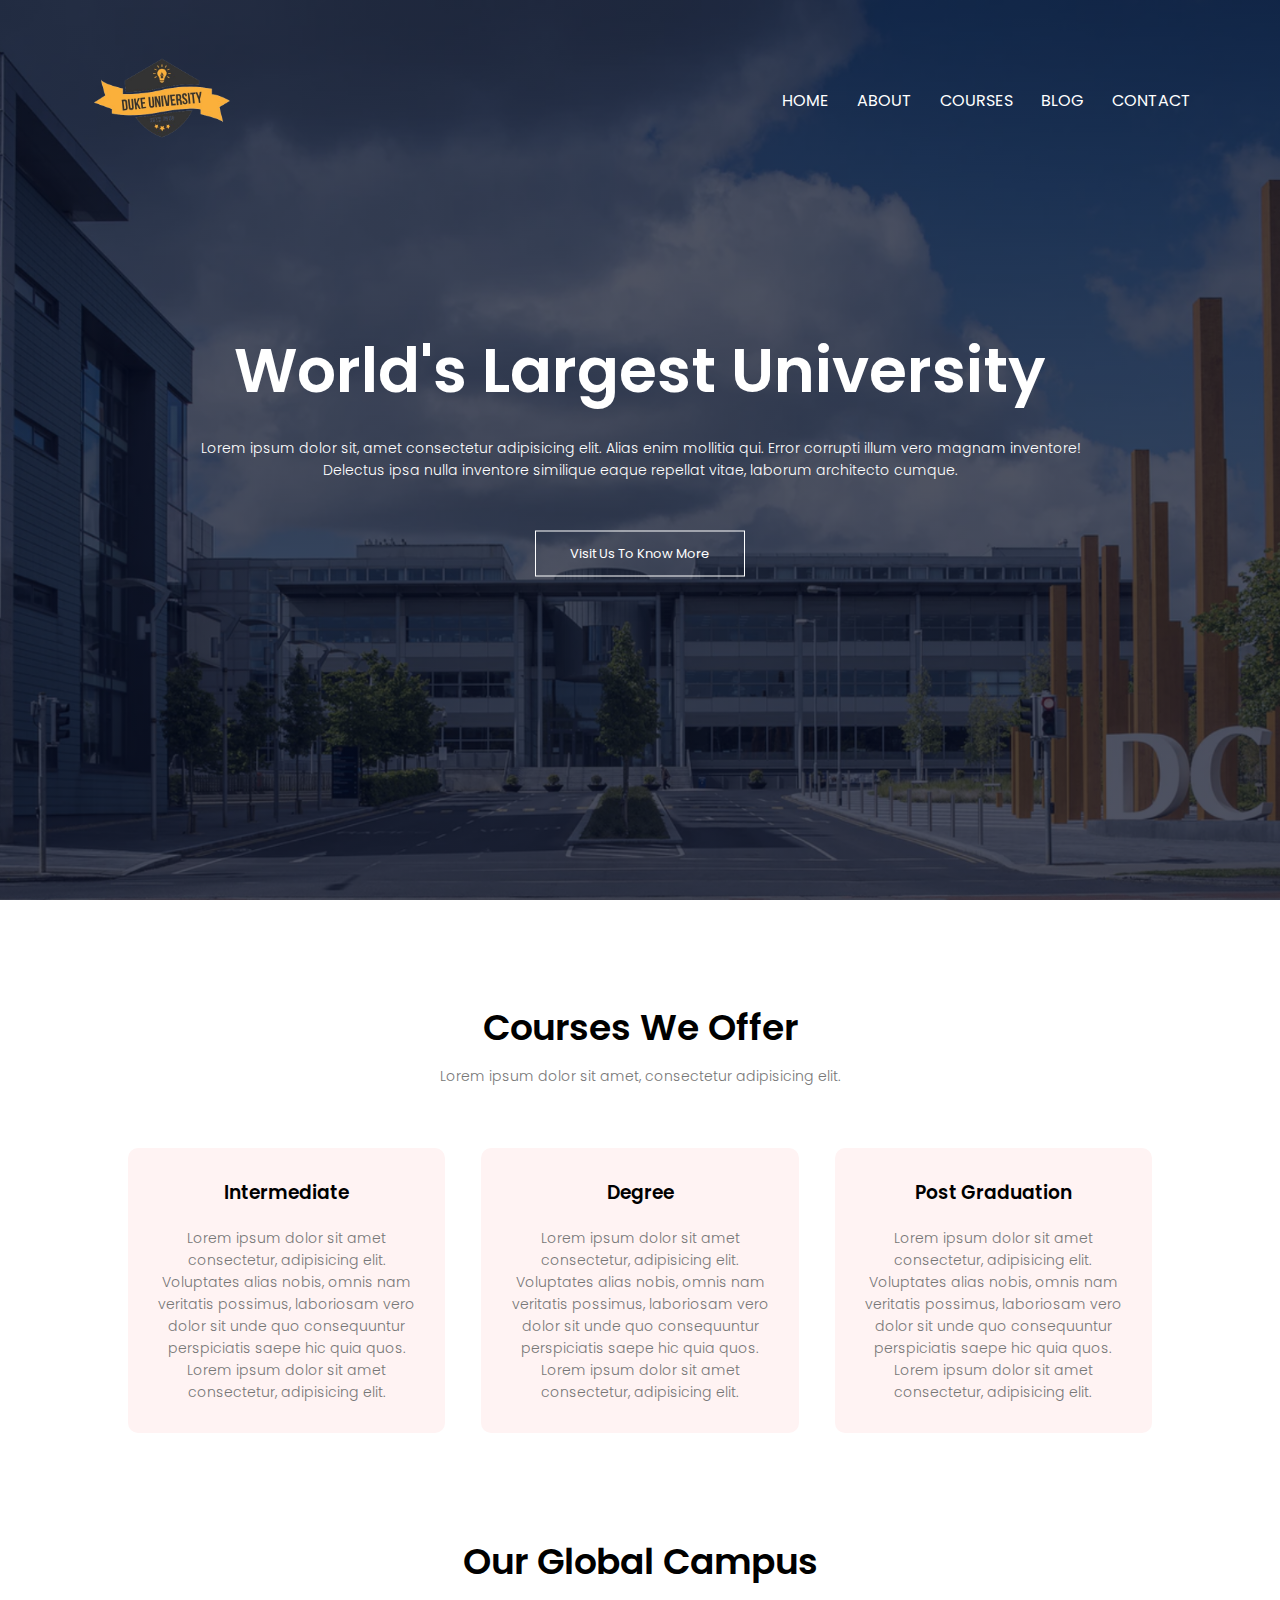
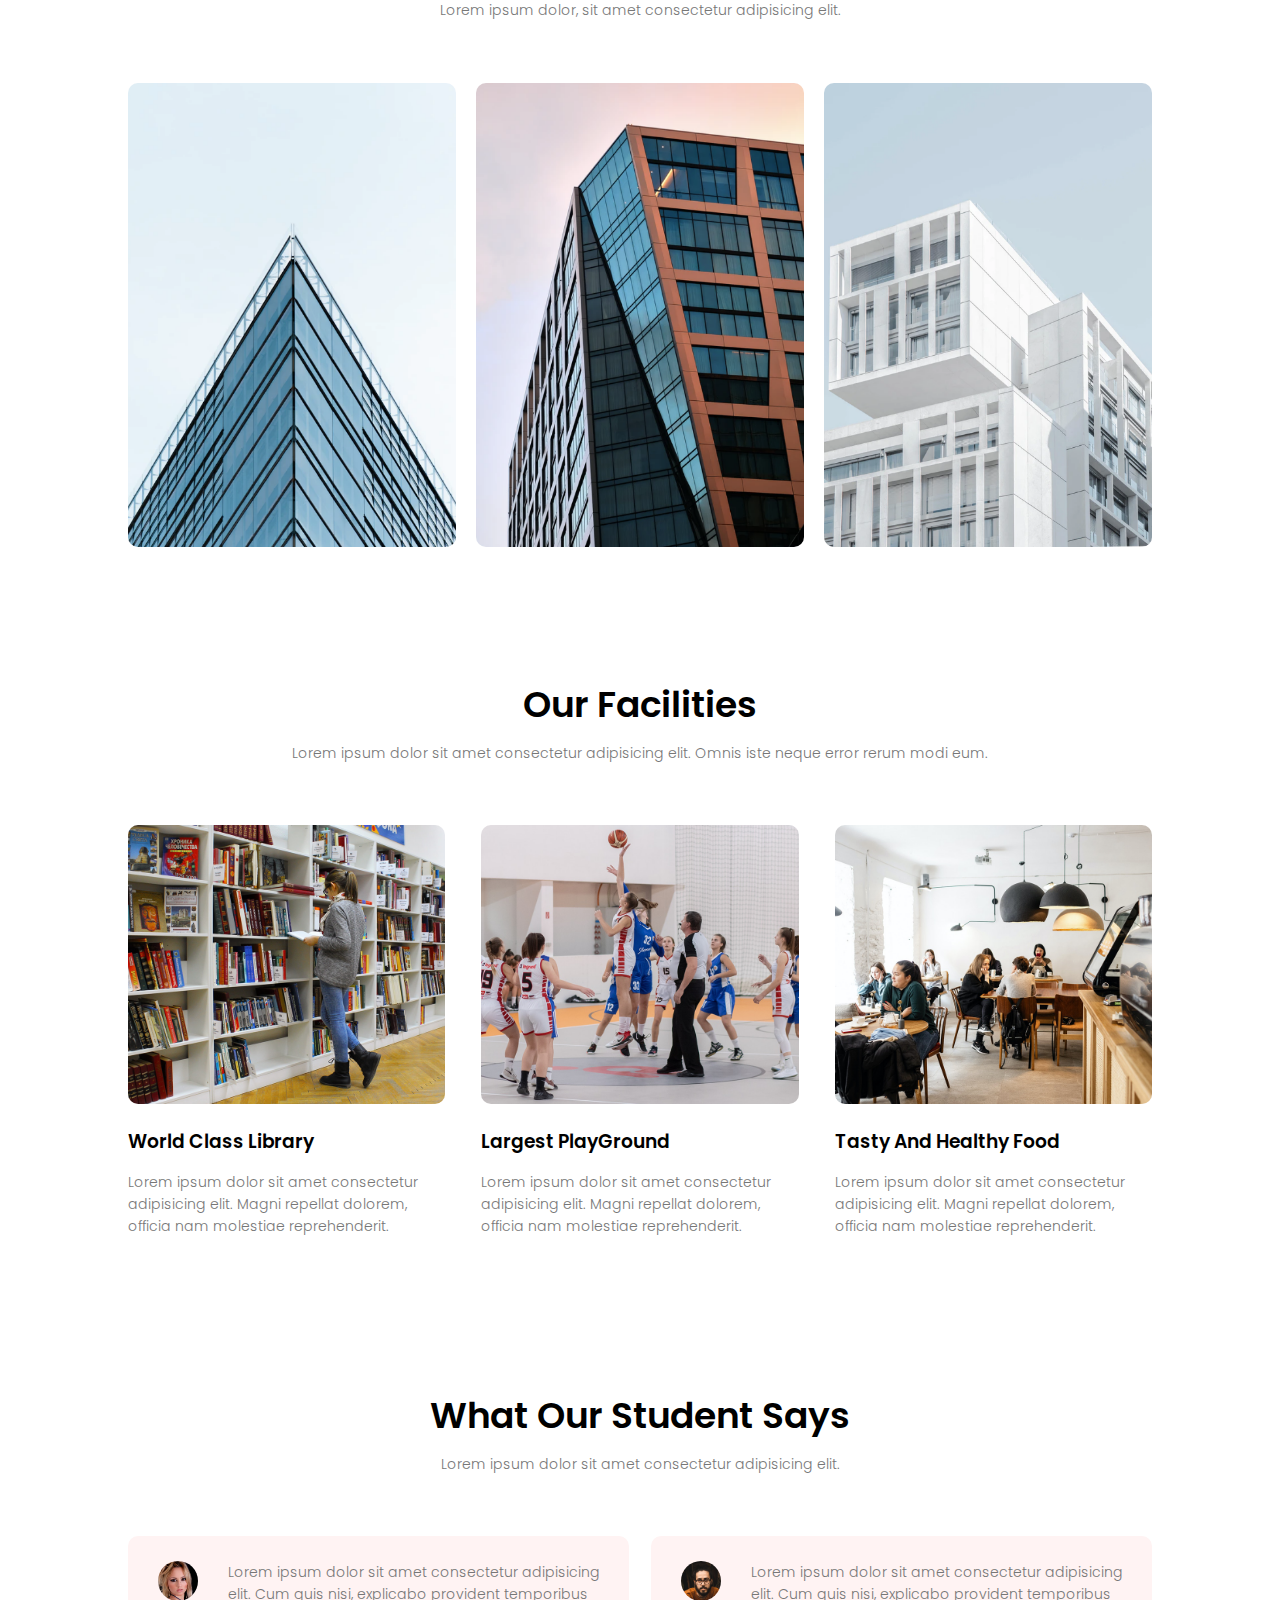
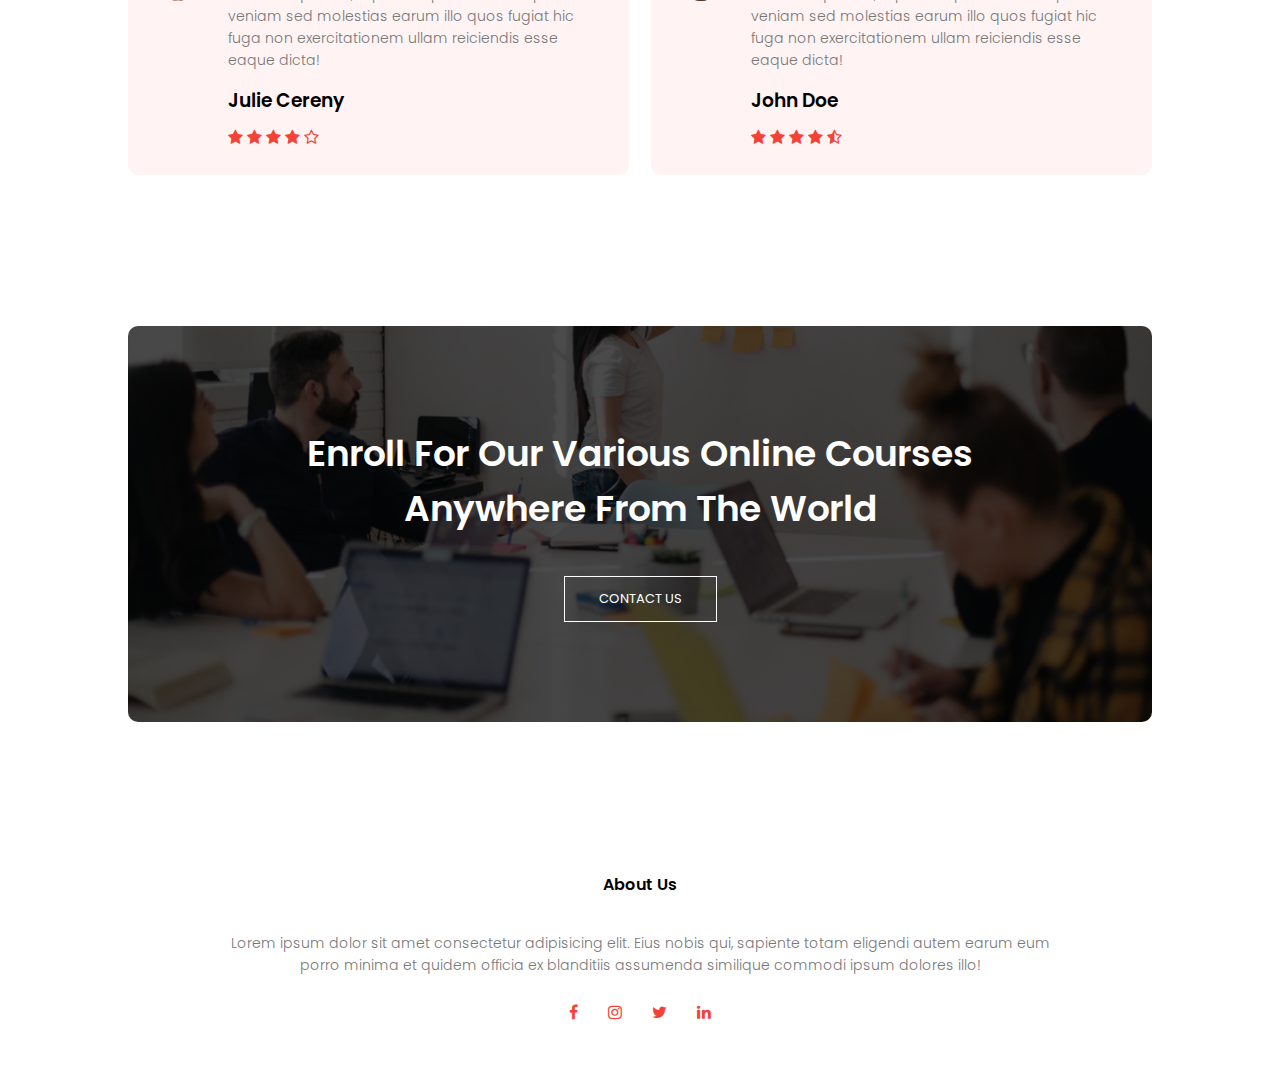
<file: index.html>
<!DOCTYPE html>
<html lang="en">
<head>
    <meta charset="UTF-8">
    <meta name="viewport" content="width=device-width, initial-scale=1.0">
    <link rel="stylesheet" href="style.css">
    <title>Duke University</title>
    <link rel="stylesheet" href="https://stackpath.bootstrapcdn.com/font-awesome/4.7.0/css/font-awesome.min.css">
</head>
<body>
    <section class="header">
    <!-- -----------NAVBAR-------------- -->
        <nav>
            <a href="#"><img src="images/logo.png"></a>
            <div class="nav-links" id="navLinks">
                <i class="fa fa-times" onclick="hideMenu()"></i>
                <ul>
                    <li><a href="#">HOME</a></li>
                    <li><a href="/about.html">ABOUT</a></li>
                    <li><a href="">COURSES</a></li>
                    <li><a href="">BLOG</a></li>
                    <li><a href="">CONTACT</a></li>
                </ul>
            </div>
            <i class="fa fa-bars" onclick="showMenu()"></i>
        </nav>

    <!-- -----------TEXT BOX-------------- -->

        <div class="text-box">
            <h1>World's Largest University</h1>
            <p>Lorem ipsum dolor sit, amet consectetur adipisicing elit. Alias enim mollitia qui. Error corrupti illum vero magnam inventore! <br> Delectus ipsa nulla inventore similique eaque repellat vitae, laborum architecto cumque.</p>
            <a href="" class="hero-btn">Visit Us To Know More</a>
        </div>
    </section>

    <!-- -----------COURSES-------------- -->

    <section class="course">
        <h1>Courses We Offer</h1>
        <p>Lorem ipsum dolor sit amet, consectetur adipisicing elit.</p>

        <div class="row">
            <div class="course-col">
                <h3>Intermediate</h3>
                <p>Lorem ipsum dolor sit amet consectetur, adipisicing elit. Voluptates alias nobis, omnis nam veritatis possimus, laboriosam vero dolor sit unde quo consequuntur perspiciatis saepe hic quia quos. Lorem ipsum dolor sit amet consectetur, adipisicing elit.</p>
            </div>

            <div class="course-col">
                <h3>Degree</h3>
                <p>Lorem ipsum dolor sit amet consectetur, adipisicing elit. Voluptates alias nobis, omnis nam veritatis possimus, laboriosam vero dolor sit unde quo consequuntur perspiciatis saepe hic quia quos. Lorem ipsum dolor sit amet consectetur, adipisicing elit.</p>
            </div>

            <div class="course-col">
                <h3>Post Graduation</h3>
                <p>Lorem ipsum dolor sit amet consectetur, adipisicing elit. Voluptates alias nobis, omnis nam veritatis possimus, laboriosam vero dolor sit unde quo consequuntur perspiciatis saepe hic quia quos. Lorem ipsum dolor sit amet consectetur, adipisicing elit.</p>
            </div>
        </div>
    </section>

    <!-- -----------CAMPUS-------------- -->

    <section class="campus">
        <h1>Our Global Campus</h1>
        <p>Lorem ipsum dolor, sit amet consectetur adipisicing elit.</p>

        <div class="row">
            <div class="campus-col">
                <img src="images/london.png">
                <div class="layer">
                    <h3>LONDON</h3>
                </div>
            </div>

            <div class="campus-col">
                <img src="images/newyork.png">
                <div class="layer">
                    <h3>NEW YORK</h3>
                </div>
            </div>

            <div class="campus-col">
                <img src="images/washington.png">
                <div class="layer">
                    <h3>WASHINGTON</h3>
                </div>
            </div>
        </div>
    </section>


    <!-- -----------FACILITIES-------------- -->

    <section class="facilities">
        <h1>Our Facilities</h1>
        <p>Lorem ipsum dolor sit amet consectetur adipisicing elit. Omnis iste neque error rerum modi eum.</p>

        <div class="row">
            <div class="facilities-col">
                <img src="images/library.png">
                <h3>World Class Library</h3>
                <p>Lorem ipsum dolor sit amet consectetur adipisicing elit. Magni repellat dolorem, officia nam molestiae reprehenderit.</p>
            </div>

            <div class="facilities-col">
                <img src="images/basketball.png">
                <h3>Largest PlayGround</h3>
                <p>Lorem ipsum dolor sit amet consectetur adipisicing elit. Magni repellat dolorem, officia nam molestiae reprehenderit.</p>
            </div>

            <div class="facilities-col">
                <img src="images/cafeteria.png">
                <h3>Tasty And Healthy Food</h3>
                <p>Lorem ipsum dolor sit amet consectetur adipisicing elit. Magni repellat dolorem, officia nam molestiae reprehenderit.</p>
            </div>
        </div>
    </section>

    <!-- -----------TETIMONIALS-------------- -->

    <section class="testimonials">
        <h1>What Our Student Says</h1>
        <p>Lorem ipsum dolor sit amet consectetur adipisicing elit.</p>

        <div class="row">
            <div class="testimonial-col">
                <img src="images/user1.jpg">
                <div>
                    <p>Lorem ipsum dolor sit amet consectetur adipisicing elit. Cum quis nisi, explicabo provident temporibus veniam sed molestias earum illo quos fugiat hic fuga non exercitationem ullam reiciendis esse eaque dicta!</p>
                    <h3>Julie Cereny</h3>
                    <i class="fa fa-star"></i>
                    <i class="fa fa-star"></i>
                    <i class="fa fa-star"></i>
                    <i class="fa fa-star"></i>
                    <i class="fa fa-star-o"></i>
                </div>
            </div>

            <div class="testimonial-col">
                <img src="images/user2.jpg">
                <div>
                    <p>Lorem ipsum dolor sit amet consectetur adipisicing elit. Cum quis nisi, explicabo provident temporibus veniam sed molestias earum illo quos fugiat hic fuga non exercitationem ullam reiciendis esse eaque dicta!</p>
                    <h3>John Doe</h3>
                    <i class="fa fa-star"></i>
                    <i class="fa fa-star"></i>
                    <i class="fa fa-star"></i>
                    <i class="fa fa-star"></i>
                    <i class="fa fa-star-half-o"></i>
                </div>
            </div>
        </div>
    </section>

    <!-- -----------CALL TO ACTION-------------- -->

    <section class="cta">
        <h1>Enroll For Our Various Online Courses<br>Anywhere From The World</h1>
        <a href="" class="hero-btn">CONTACT US</a>
    </section>

    <!-- -----------FOOTER-------------- -->

    <section class="footer">
        <h4>About Us</h4>
        <p>Lorem ipsum dolor sit amet consectetur adipisicing elit. Eius nobis qui, sapiente totam eligendi autem earum eum <br> porro minima et quidem officia ex blanditiis assumenda similique commodi ipsum dolores illo!</p>

        <div class="icons">
            <i class="fa fa-facebook"></i>
            <i class="fa fa-instagram"></i>
            <i class="fa fa-twitter"></i>
            <i class="fa fa-linkedin"></i>
        </div>
    </section>
    
    <!-- -----------JAVASCRIPT FOR TOGGLE MENU-------------- -->

    <script>
        var navLinks = document.getElementById("navLinks");
        function showMenu() {
            navLinks.style.right = "0";
        }

        function hideMenu() {
            navLinks.style.right = "-200px";
        }
    </script>
</body>
</html>
</file>
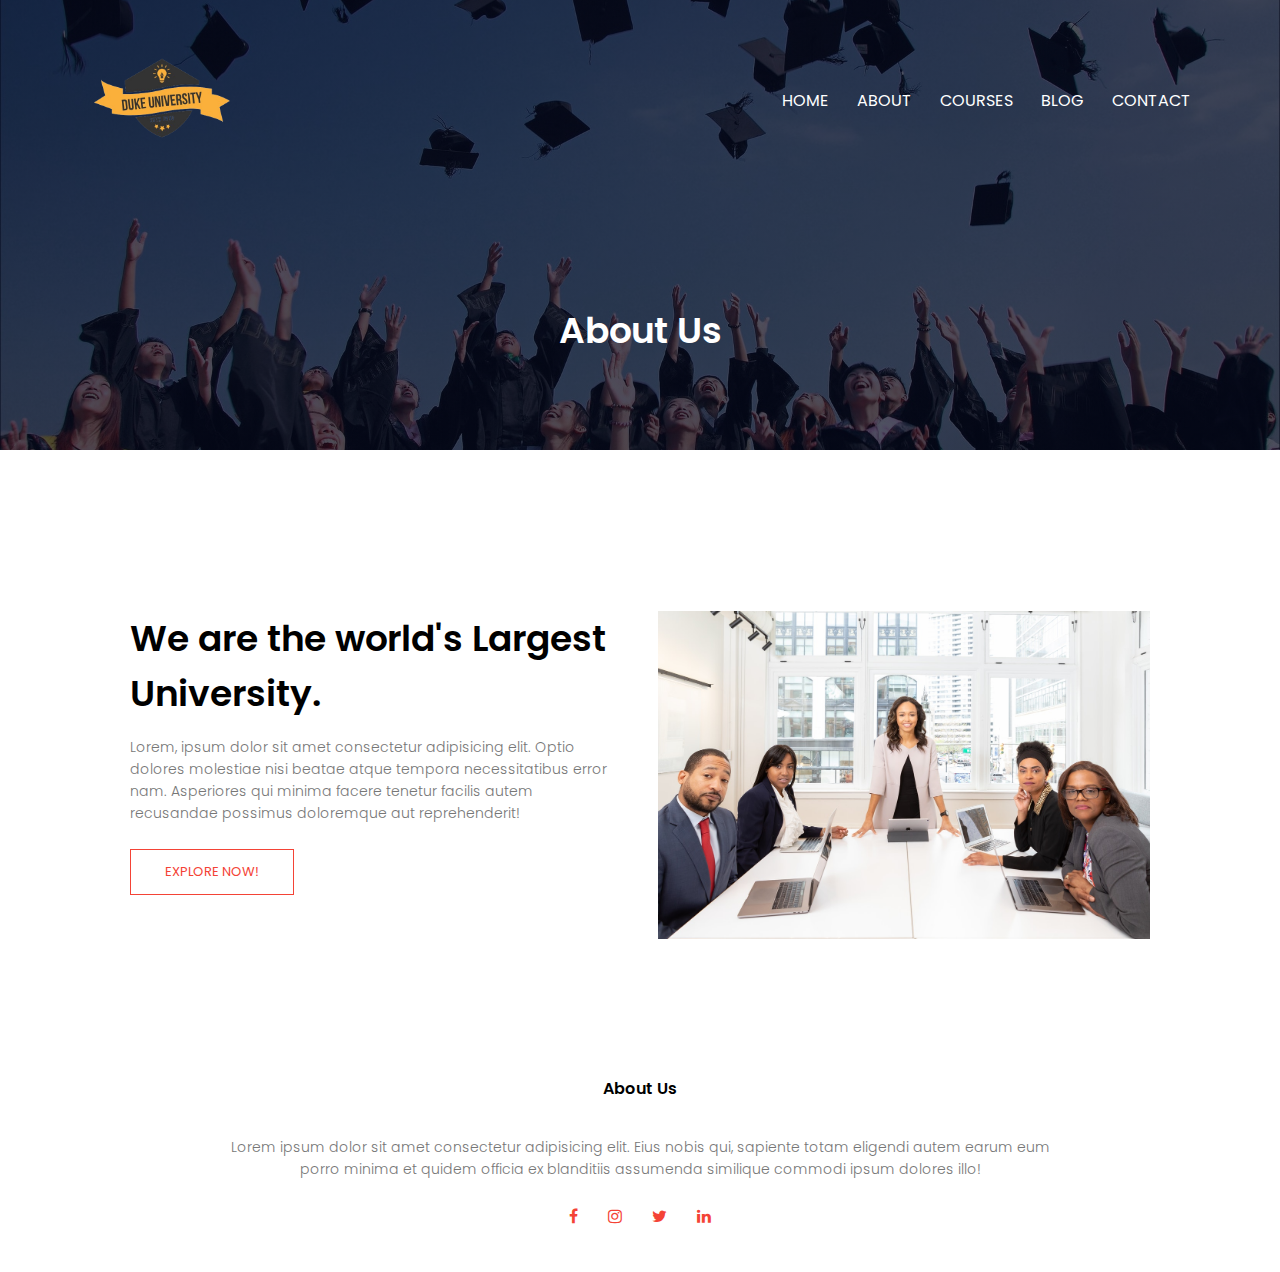
<file: about.html>
<!DOCTYPE html>
<html lang="en">
<head>
    <meta charset="UTF-8">
    <meta name="viewport" content="width=device-width, initial-scale=1.0">
    <link rel="stylesheet" href="style.css">
    <title>Duke University</title>
    <link rel="stylesheet" href="https://stackpath.bootstrapcdn.com/font-awesome/4.7.0/css/font-awesome.min.css">
</head>
<body>
    <section class="sub-header">
    <!-- -----------NAVBAR-------------- -->
        <nav>
            <a href="#"><img src="images/logo.png"></a>
            <div class="nav-links" id="navLinks">
                <i class="fa fa-times" onclick="hideMenu()"></i>
                <ul>
                    <li><a href="/index.html">HOME</a></li>
                    <li><a href="#">ABOUT</a></li>
                    <li><a href="/course.html">COURSES</a></li>
                    <li><a href="/blog.html">BLOG</a></li>
                    <li><a href="/contact.html">CONTACT</a></li>
                </ul>
            </div>
            <i class="fa fa-bars" onclick="showMenu()"></i>
        </nav>
        <h1>About Us</h1>
    </section>

    <!-- -----------ABOUT US CONTENT-------------- -->
    
    <section class="about-us">
        <div class="row">
            <div class="about-col">
                <h1>We are the world's Largest University.</h1>
                <p>Lorem, ipsum dolor sit amet consectetur adipisicing elit. Optio dolores molestiae nisi beatae atque tempora necessitatibus error nam. Asperiores qui minima facere tenetur facilis autem recusandae possimus doloremque aut reprehenderit!</p>
                <a href="" class="hero-btn red-btn">EXPLORE NOW!</a>
            </div>
            <div class="about-col">
                <img src="images/about.jpg">
            </div>
        </div>
    </section>

    <!-- -----------FOOTER-------------- -->

    <section class="footer">
        <h4>About Us</h4>
        <p>Lorem ipsum dolor sit amet consectetur adipisicing elit. Eius nobis qui, sapiente totam eligendi autem earum eum <br> porro minima et quidem officia ex blanditiis assumenda similique commodi ipsum dolores illo!</p>

        <div class="icons">
            <i class="fa fa-facebook"></i>
            <i class="fa fa-instagram"></i>
            <i class="fa fa-twitter"></i>
            <i class="fa fa-linkedin"></i>
        </div>
    </section>
    
    <!-- -----------JAVASCRIPT FOR TOGGLE MENU-------------- -->

    <script>
        var navLinks = document.getElementById("navLinks");
        function showMenu() {
            navLinks.style.right = "0";
        }

        function hideMenu() {
            navLinks.style.right = "-200px";
        }
    </script>
</body>
</html>
</file>
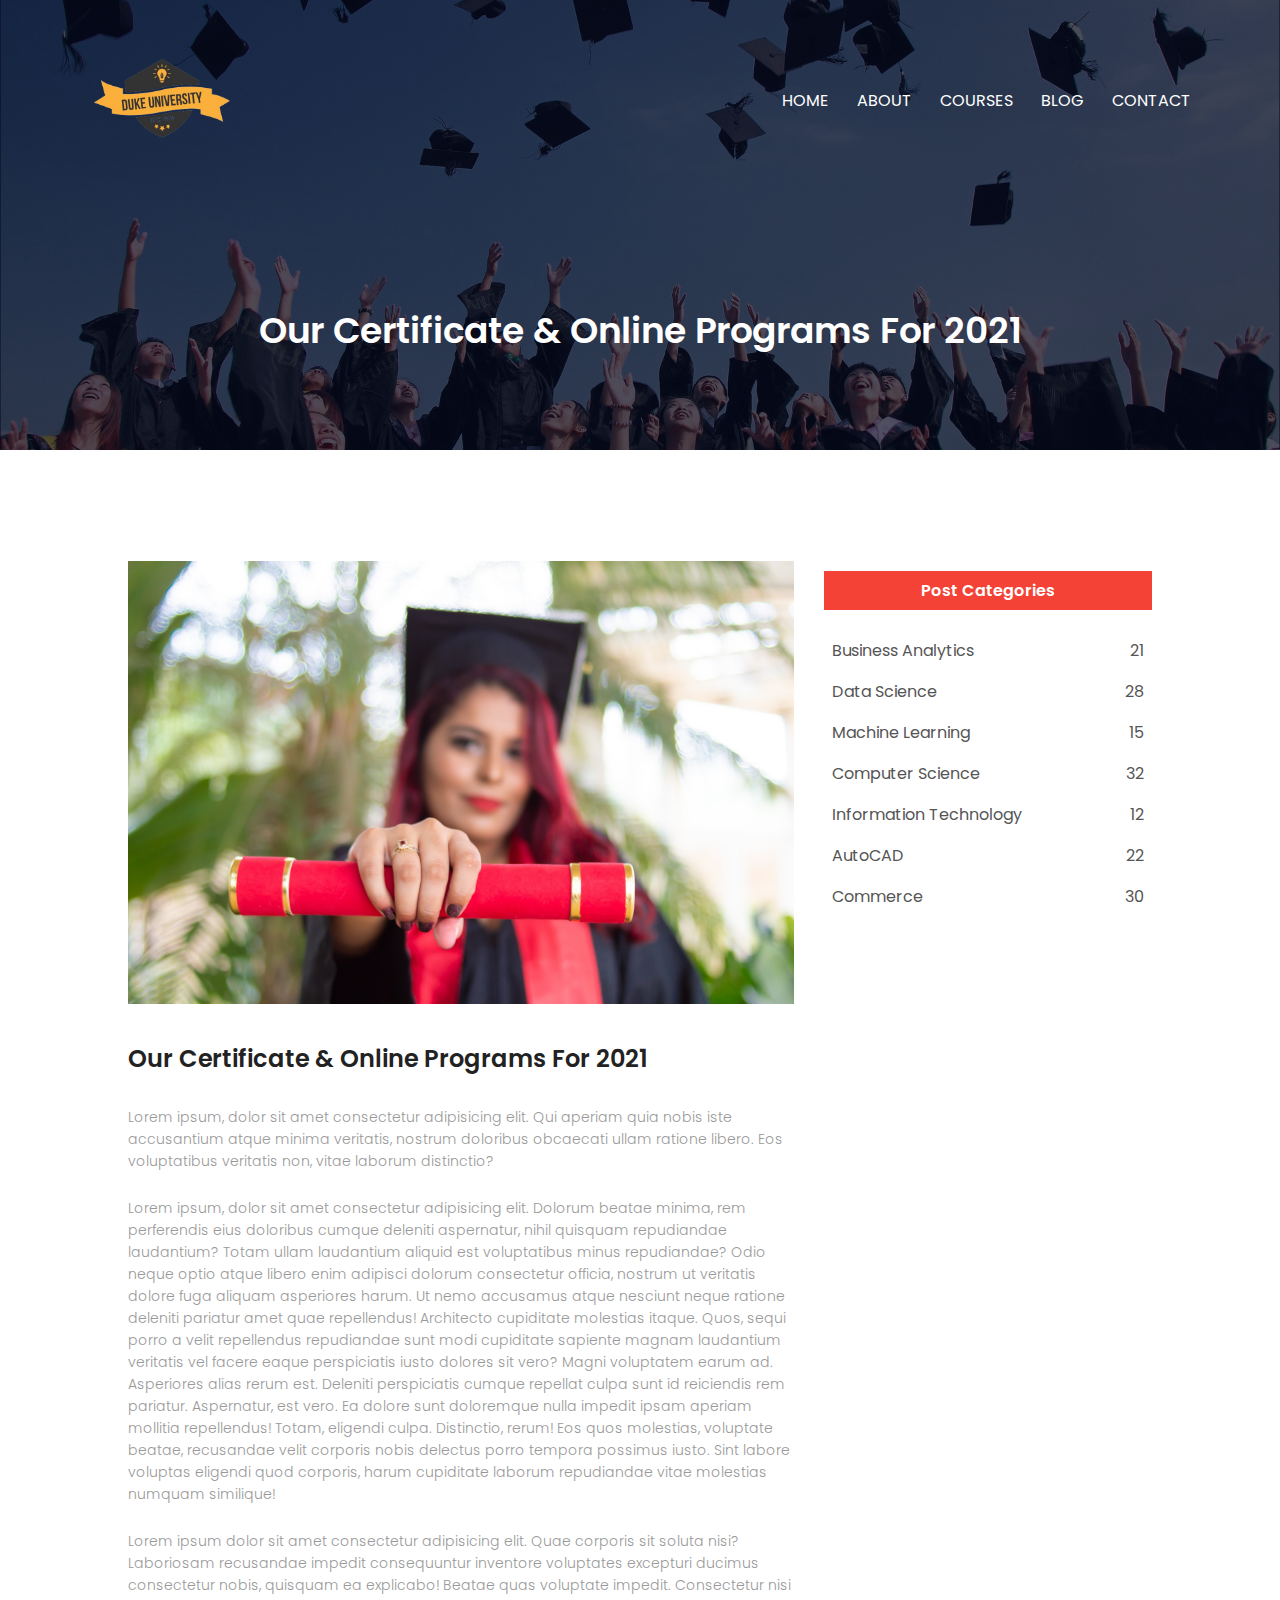
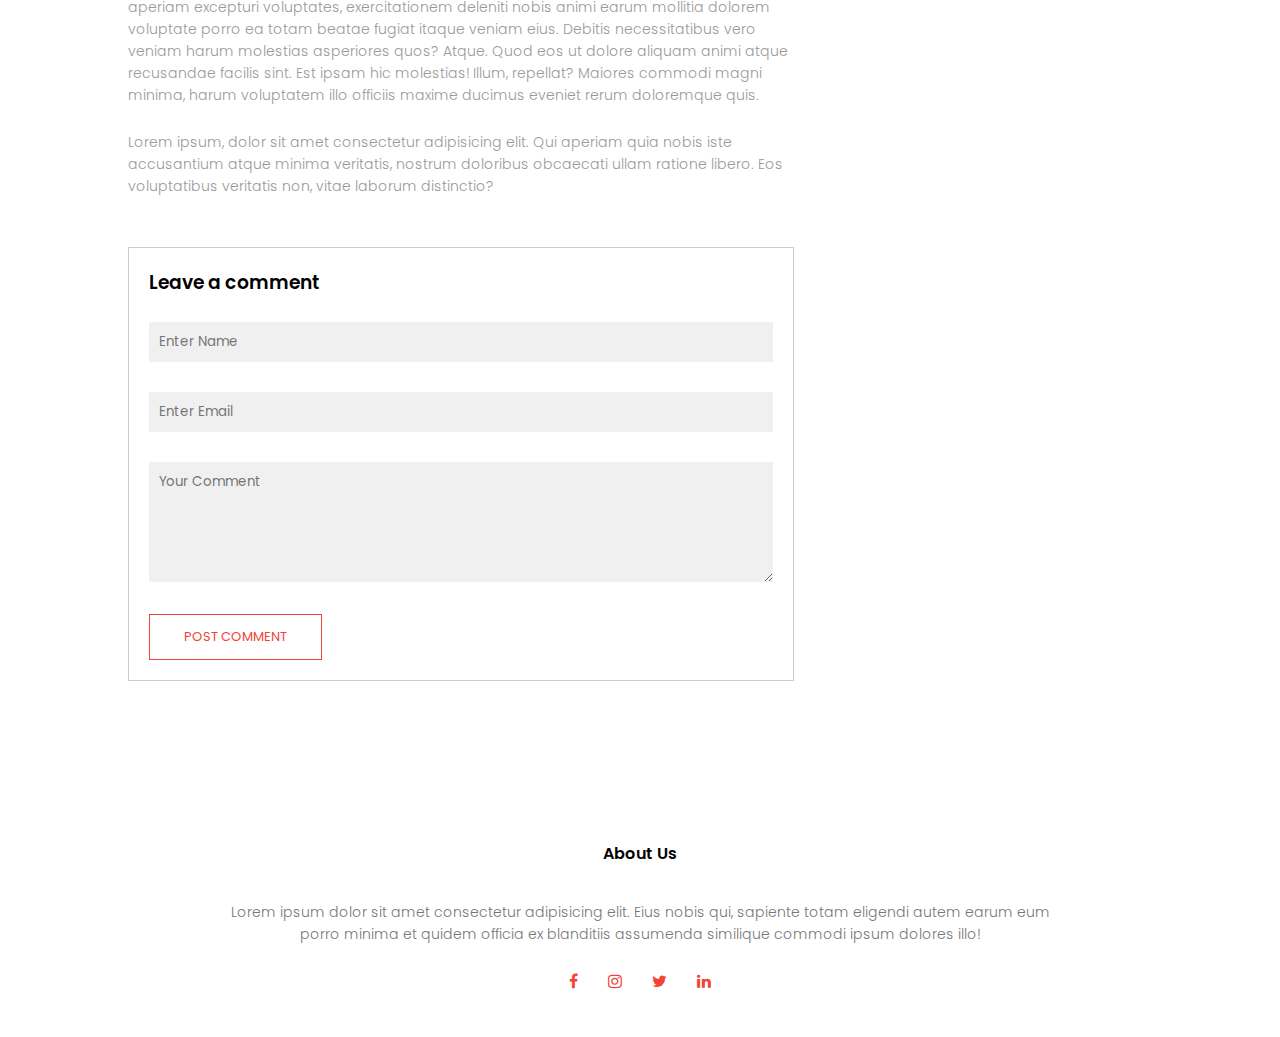
<file: blog.html>
<!DOCTYPE html>
<html lang="en">
<head>
    <meta charset="UTF-8">
    <meta name="viewport" content="width=device-width, initial-scale=1.0">
    <link rel="stylesheet" href="style.css">
    <title>Duke University</title>
    <link rel="stylesheet" href="https://stackpath.bootstrapcdn.com/font-awesome/4.7.0/css/font-awesome.min.css">
</head>
<body>
    <section class="sub-header">
    <!-- -----------NAVBAR-------------- -->
        <nav>
            <a href="#"><img src="images/logo.png"></a>
            <div class="nav-links" id="navLinks">
                <i class="fa fa-times" onclick="hideMenu()"></i>
                <ul>
                    <li><a href="/index.html">HOME</a></li>
                    <li><a href="/about.html">ABOUT</a></li>
                    <li><a href="/course.html">COURSES</a></li>
                    <li><a href="#">BLOG</a></li>
                    <li><a href="/contact.html">CONTACT</a></li>
                </ul>
            </div>
            <i class="fa fa-bars" onclick="showMenu()"></i>
        </nav>
        <h1 class="blog-content-sub-header">Our Certificate & Online Programs For 2021</h1>
    </section>

    <!-- -----------BLOG PAGE CONTENT-------------- -->

    <section class="blog-content">
        <div class="row">
            <div class="blog-left">
                <img src="images/certificate.jpg">
                <h2>Our Certificate & Online Programs For 2021</h2>
                <p>Lorem ipsum, dolor sit amet consectetur adipisicing elit. Qui aperiam quia nobis iste accusantium atque minima veritatis, nostrum doloribus obcaecati ullam ratione libero. Eos voluptatibus veritatis non, vitae laborum distinctio?</p>
                <br>
                <p>Lorem ipsum, dolor sit amet consectetur adipisicing elit. Dolorum beatae minima, rem perferendis eius doloribus cumque deleniti aspernatur, nihil quisquam repudiandae laudantium? Totam ullam laudantium aliquid est voluptatibus minus repudiandae?
                Odio neque optio atque libero enim adipisci dolorum consectetur officia, nostrum ut veritatis dolore fuga aliquam asperiores harum. Ut nemo accusamus atque nesciunt neque ratione deleniti pariatur amet quae repellendus!
                Architecto cupiditate molestias itaque. Quos, sequi porro a velit repellendus repudiandae sunt modi cupiditate sapiente magnam laudantium veritatis vel facere eaque perspiciatis iusto dolores sit vero? Magni voluptatem earum ad.
                Asperiores alias rerum est. Deleniti perspiciatis cumque repellat culpa sunt id reiciendis rem pariatur. Aspernatur, est vero. Ea dolore sunt doloremque nulla impedit ipsam aperiam mollitia repellendus! Totam, eligendi culpa.
                Distinctio, rerum! Eos quos molestias, voluptate beatae, recusandae velit corporis nobis delectus porro tempora possimus iusto. Sint labore voluptas eligendi quod corporis, harum cupiditate laborum repudiandae vitae molestias numquam similique!</p>
                <br>
                <p>Lorem ipsum dolor sit amet consectetur adipisicing elit. Quae corporis sit soluta nisi? Laboriosam recusandae impedit consequuntur inventore voluptates excepturi ducimus consectetur nobis, quisquam ea explicabo! Beatae quas voluptate impedit.
                Consectetur nisi aperiam excepturi voluptates, exercitationem deleniti nobis animi earum mollitia dolorem voluptate porro ea totam beatae fugiat itaque veniam eius. Debitis necessitatibus vero veniam harum molestias asperiores quos? Atque.
                Quod eos ut dolore aliquam animi atque recusandae facilis sint. Est ipsam hic molestias! Illum, repellat? Maiores commodi magni minima, harum voluptatem illo officiis maxime ducimus eveniet rerum doloremque quis.</p>
                <br>
                <p>Lorem ipsum, dolor sit amet consectetur adipisicing elit. Qui aperiam quia nobis iste accusantium atque minima veritatis, nostrum doloribus obcaecati ullam ratione libero. Eos voluptatibus veritatis non, vitae laborum distinctio?</p>

                <div class="comment-box">
                    <h3>Leave a comment</h3>

                    <form class="comment-form">
                        <input type="text" placeholder="Enter Name">
                        <input type="email" placeholder="Enter Email">
                        <textarea rows="5" placeholder="Your Comment"></textarea>
                        <button type="submit" class="hero-btn red-btn">POST COMMENT</button>
                    </form>
                </div>
            </div>

            <div class="blog-right">
                <h3>Post Categories</h3>
                <div>
                    <span>Business Analytics</span>
                    <span>21</span>
                </div>
                <div>
                    <span>Data Science</span>
                    <span>28</span>
                </div>
                <div>
                    <span>Machine Learning</span>
                    <span>15</span>
                </div>
                <div>
                    <span>Computer Science</span>
                    <span>32</span>
                </div>
                <div>
                    <span>Information Technology</span>
                    <span>12</span>
                </div>
                <div>
                    <span>AutoCAD</span>
                    <span>22</span>
                </div>
                <div>
                    <span>Commerce</span>
                    <span>30</span>
                </div>
            </div>
        </div>
    </section>

    <!-- -----------FOOTER-------------- -->

    <section class="footer">
        <h4>About Us</h4>
        <p>Lorem ipsum dolor sit amet consectetur adipisicing elit. Eius nobis qui, sapiente totam eligendi autem earum eum <br> porro minima et quidem officia ex blanditiis assumenda similique commodi ipsum dolores illo!</p>

        <div class="icons">
            <i class="fa fa-facebook"></i>
            <i class="fa fa-instagram"></i>
            <i class="fa fa-twitter"></i>
            <i class="fa fa-linkedin"></i>
        </div>
    </section>
    
    <!-- -----------JAVASCRIPT FOR TOGGLE MENU-------------- -->

    <script>
        var navLinks = document.getElementById("navLinks");
        function showMenu() {
            navLinks.style.right = "0";
        }

        function hideMenu() {
            navLinks.style.right = "-200px";
        }
    </script>
</body>
</html>
</file>
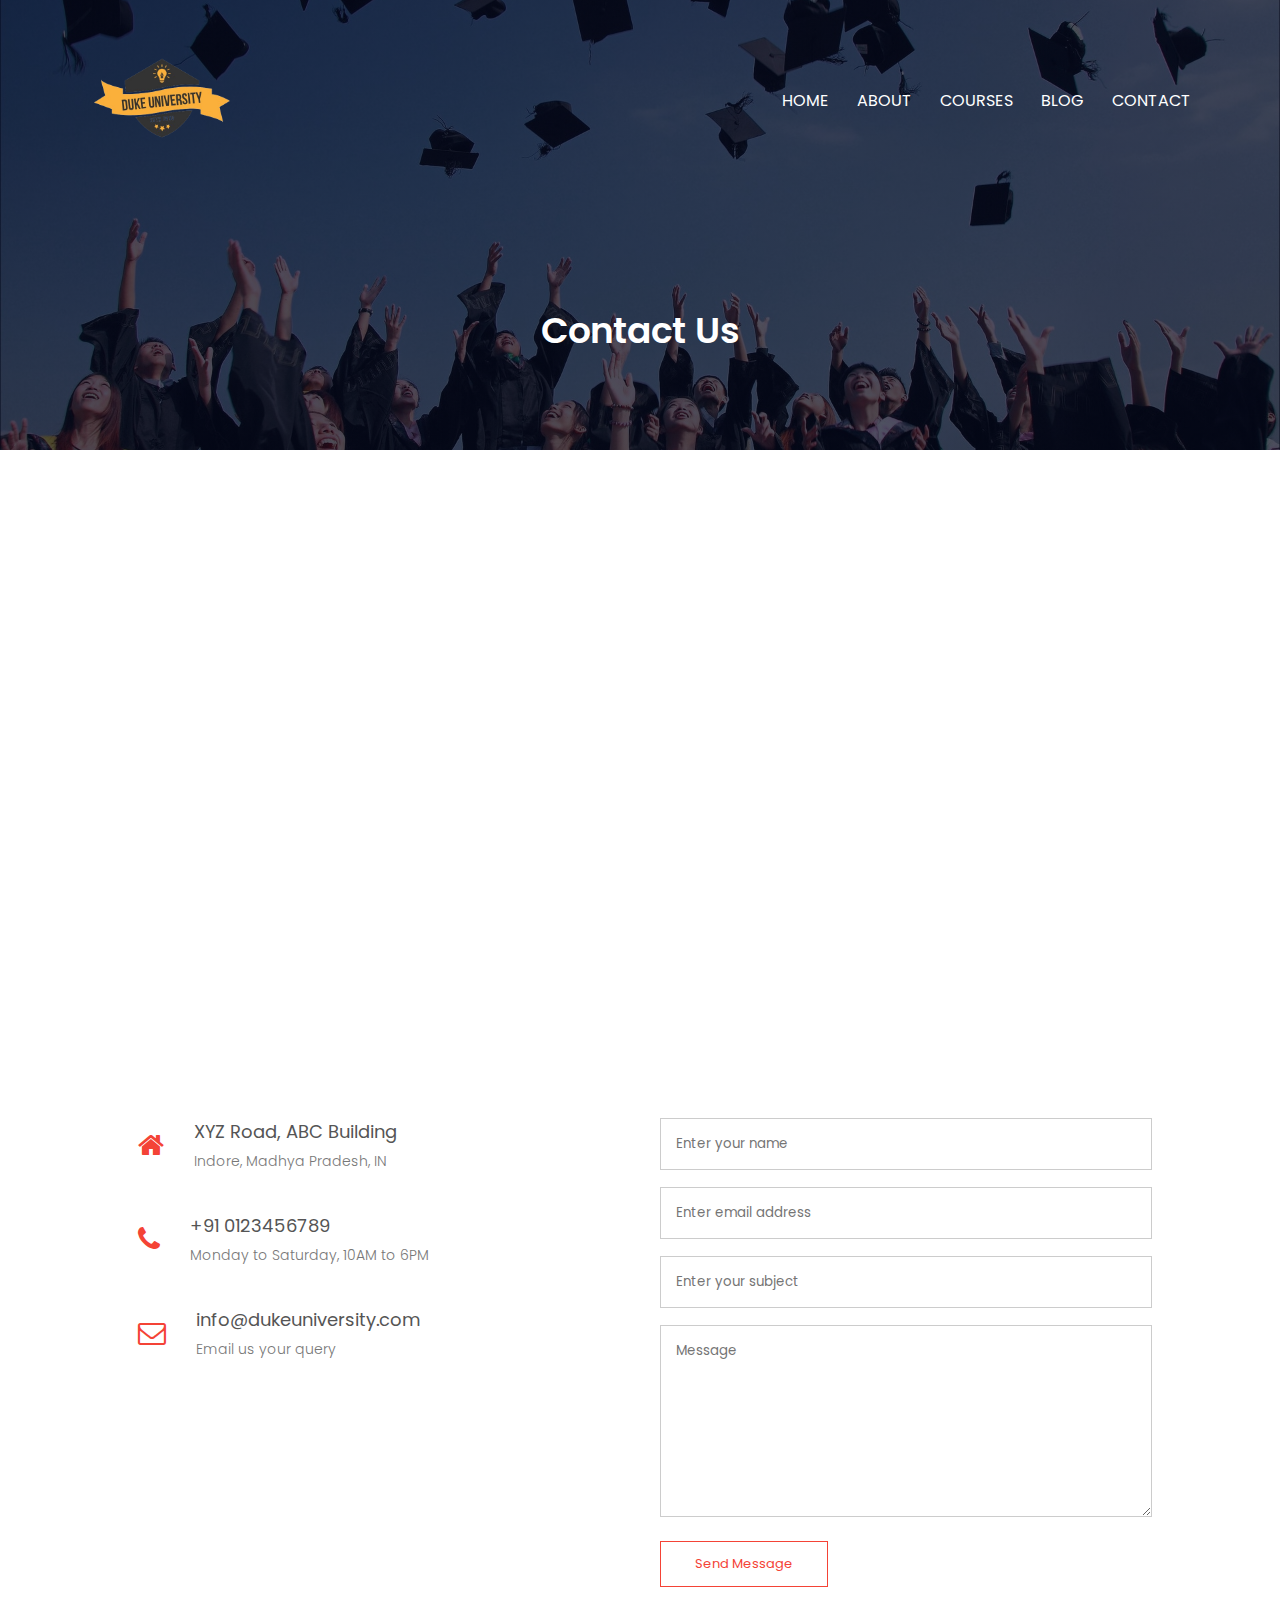
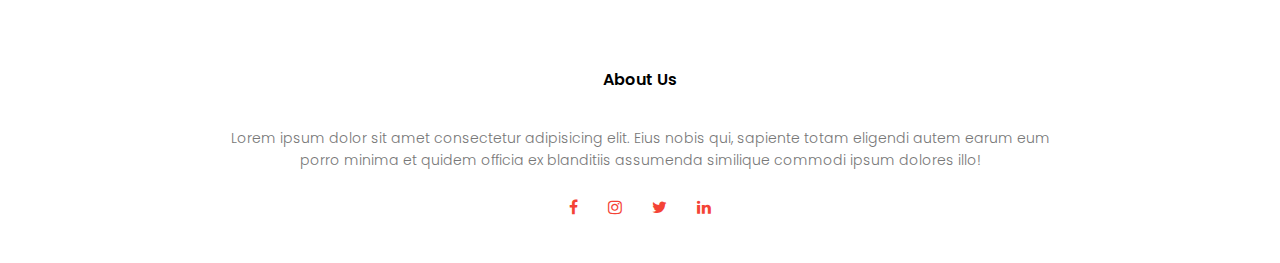
<file: contact.html>
<!DOCTYPE html>
<html lang="en">
<head>
    <meta charset="UTF-8">
    <meta name="viewport" content="width=device-width, initial-scale=1.0">
    <link rel="stylesheet" href="style.css">
    <title>Duke University</title>
    <link rel="stylesheet" href="https://stackpath.bootstrapcdn.com/font-awesome/4.7.0/css/font-awesome.min.css">
</head>
<body>
    <section class="sub-header">
    <!-- -----------NAVBAR-------------- -->
        <nav>
            <a href="#"><img src="images/logo.png"></a>
            <div class="nav-links" id="navLinks">
                <i class="fa fa-times" onclick="hideMenu()"></i>
                <ul>
                    <li><a href="/index.html">HOME</a></li>
                    <li><a href="/about.html">ABOUT</a></li>
                    <li><a href="/course.html">COURSES</a></li>
                    <li><a href="/blog.html">BLOG</a></li>
                    <li><a href="#">CONTACT</a></li>
                </ul>
            </div>
            <i class="fa fa-bars" onclick="showMenu()"></i>
        </nav>
        <h1>Contact Us</h1>
    </section>

    <!-- -----------CONTACT US-------------- -->
    
    <section class="location">
        <iframe src="https://www.google.com/maps/embed?pb=!1m18!1m12!1m3!1d3677.515993651277!2d75.94015534049166!3d22.82039162392739!2m3!1f0!2f0!3f0!3m2!1i1024!2i768!4f13.1!3m3!1m2!1s0x39631cf455b4cec3%3A0x426141aa8141f7a5!2sAcropolis%20Institute%20Of%20Technology%20And%20Research%20-%20AITR!5e0!3m2!1sen!2sin!4v1715497494756!5m2!1sen!2sin" width="600" height="450" style="border:0;" allowfullscreen="" loading="lazy" referrerpolicy="no-referrer-when-downgrade"></iframe>
    </section>

    <section class="contact-us">
        <div class="row">
            <div class="contact-col">
                <div>
                    <i class="fa fa-home"></i>
                    <span>
                        <h5>XYZ Road, ABC Building</h5>
                        <p>Indore, Madhya Pradesh, IN</p>
                    </span>
                </div>
                <div>
                    <i class="fa fa-phone"></i>
                    <span>
                        <h5>+91 0123456789</h5>
                        <p>Monday to Saturday, 10AM to 6PM</p>
                    </span>
                </div>
                <div>
                    <i class="fa fa-envelope-o"></i>
                    <span>
                        <h5>info@dukeuniversity.com</h5>
                        <p>Email us your query</p>
                    </span>
                </div>
            </div>
            <div class="contact-col">
                <!-- <h3>Contact us by adding your queries:</h3> -->
                <form action="">
                    <input type="text" placeholder="Enter your name" required>
                    <input type="email" placeholder="Enter email address" required>
                    <input type="text" placeholder="Enter your subject" required>
                    <textarea rows="8" placeholder="Message" required></textarea>
                    <button type="submit" class="hero-btn red-btn">Send Message</button>
                </form>
            </div>
        </div>
    </section>

    <!-- -----------FOOTER-------------- -->

    <section class="footer">
        <h4>About Us</h4>
        <p>Lorem ipsum dolor sit amet consectetur adipisicing elit. Eius nobis qui, sapiente totam eligendi autem earum eum <br> porro minima et quidem officia ex blanditiis assumenda similique commodi ipsum dolores illo!</p>

        <div class="icons">
            <i class="fa fa-facebook"></i>
            <i class="fa fa-instagram"></i>
            <i class="fa fa-twitter"></i>
            <i class="fa fa-linkedin"></i>
        </div>
    </section>
    
    <!-- -----------JAVASCRIPT FOR TOGGLE MENU-------------- -->

    <script>
        var navLinks = document.getElementById("navLinks");
        function showMenu() {
            navLinks.style.right = "0";
        }

        function hideMenu() {
            navLinks.style.right = "-200px";
        }
    </script>
</body>
</html>
</file>
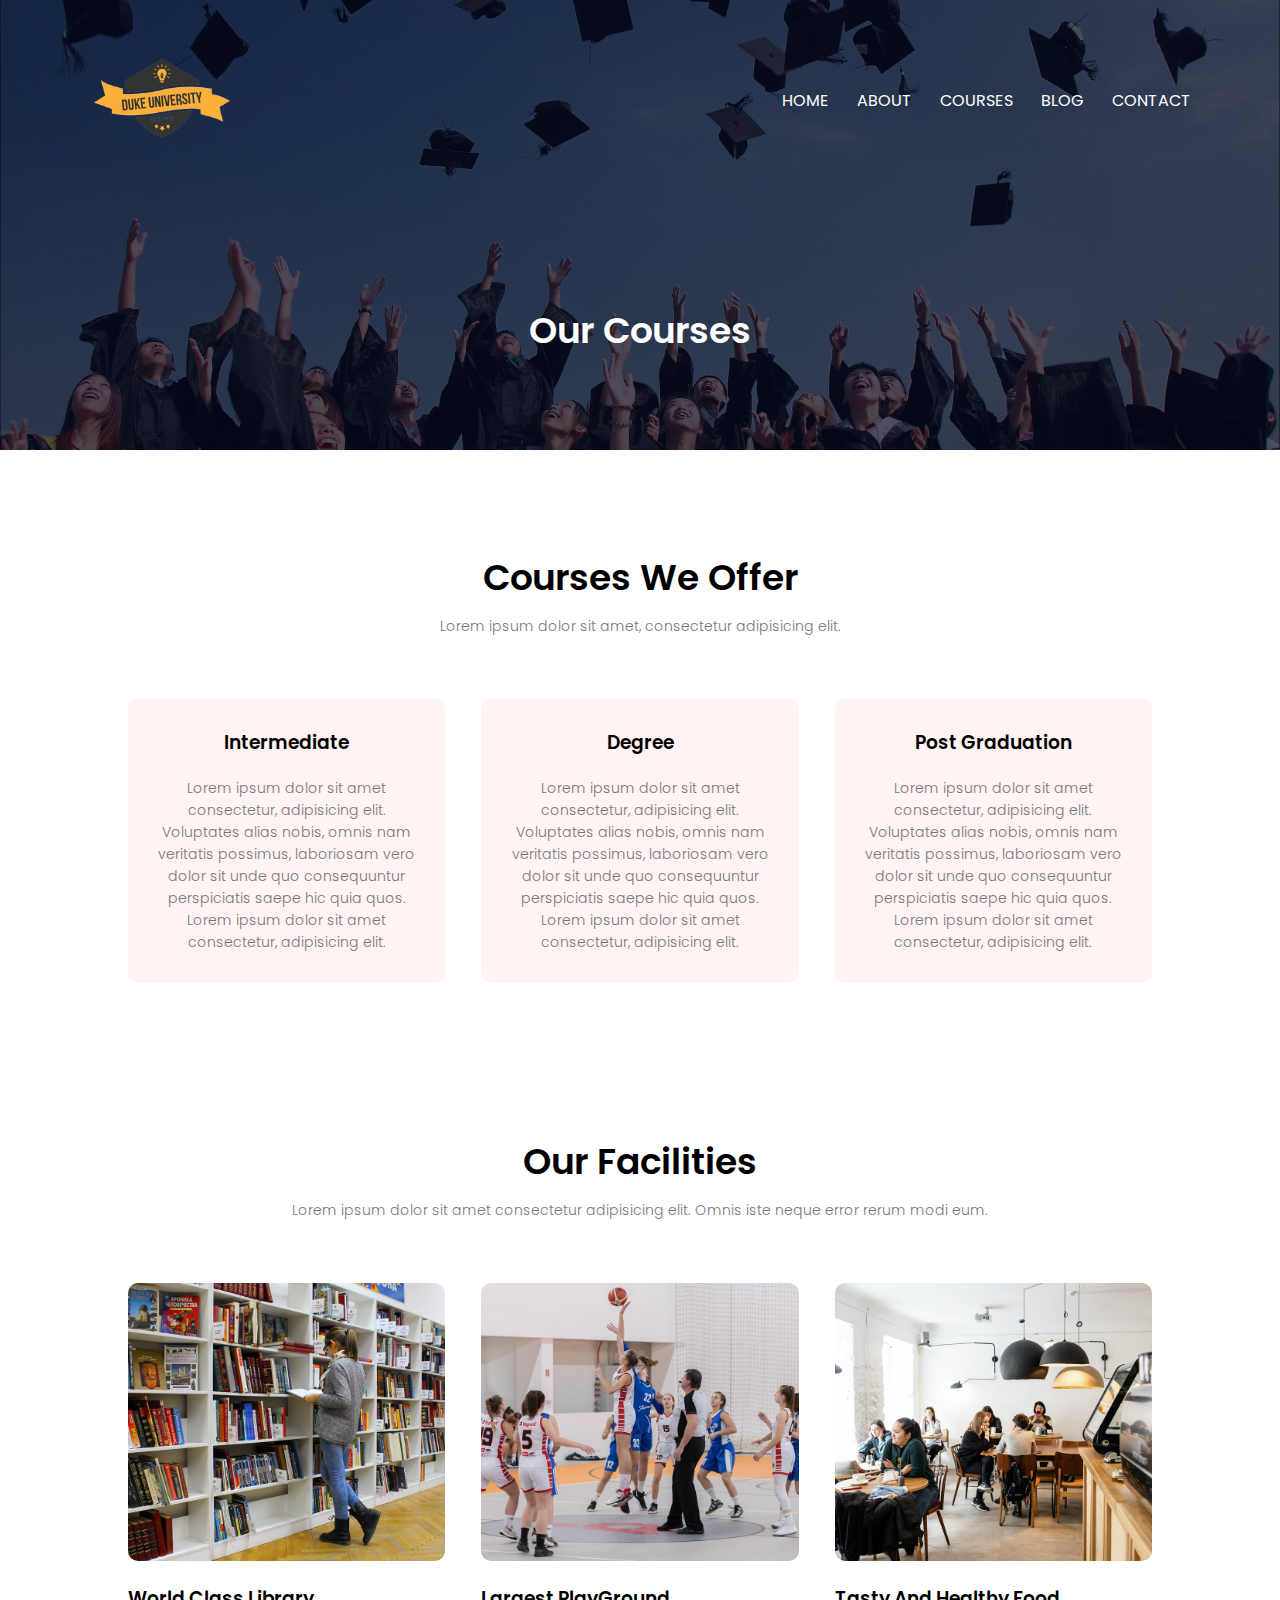
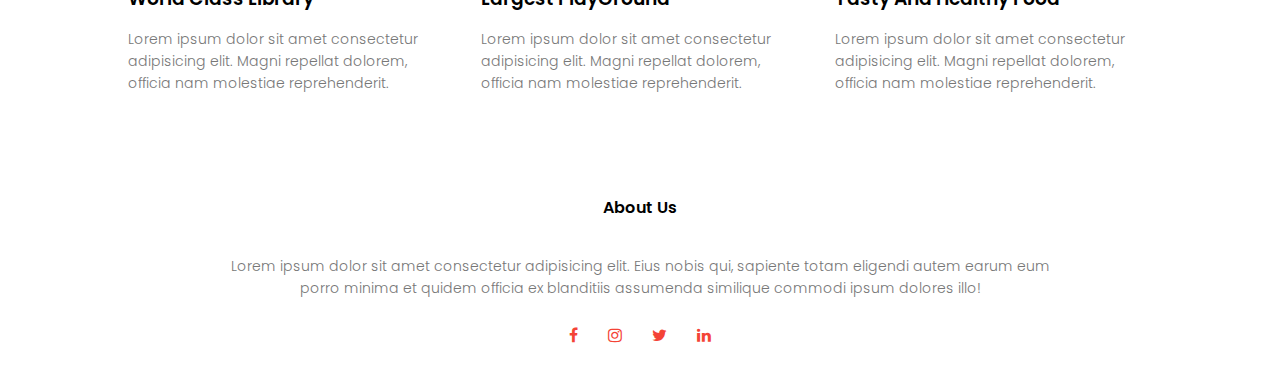
<file: course.html>
<!DOCTYPE html>
<html lang="en">
<head>
    <meta charset="UTF-8">
    <meta name="viewport" content="width=device-width, initial-scale=1.0">
    <link rel="stylesheet" href="style.css">
    <title>Duke University</title>
    <link rel="stylesheet" href="https://stackpath.bootstrapcdn.com/font-awesome/4.7.0/css/font-awesome.min.css">
</head>
<body>
    <section class="sub-header">
    <!-- -----------NAVBAR-------------- -->
        <nav>
            <a href="#"><img src="images/logo.png"></a>
            <div class="nav-links" id="navLinks">
                <i class="fa fa-times" onclick="hideMenu()"></i>
                <ul>
                    <li><a href="/index.html">HOME</a></li>
                    <li><a href="/about.html">ABOUT</a></li>
                    <li><a href="#">COURSES</a></li>
                    <li><a href="/blog.html">BLOG</a></li>
                    <li><a href="/contact.html">CONTACT</a></li>
                </ul>
            </div>
            <i class="fa fa-bars" onclick="showMenu()"></i>
        </nav>
        <h1>Our Courses</h1>
    </section>

    <!-- -----------Courses-------------- -->

    <section class="course">
        <h1>Courses We Offer</h1>
        <p>Lorem ipsum dolor sit amet, consectetur adipisicing elit.</p>

        <div class="row">
            <div class="course-col">
                <h3>Intermediate</h3>
                <p>Lorem ipsum dolor sit amet consectetur, adipisicing elit. Voluptates alias nobis, omnis nam veritatis possimus, laboriosam vero dolor sit unde quo consequuntur perspiciatis saepe hic quia quos. Lorem ipsum dolor sit amet consectetur, adipisicing elit.</p>
            </div>

            <div class="course-col">
                <h3>Degree</h3>
                <p>Lorem ipsum dolor sit amet consectetur, adipisicing elit. Voluptates alias nobis, omnis nam veritatis possimus, laboriosam vero dolor sit unde quo consequuntur perspiciatis saepe hic quia quos. Lorem ipsum dolor sit amet consectetur, adipisicing elit.</p>
            </div>

            <div class="course-col">
                <h3>Post Graduation</h3>
                <p>Lorem ipsum dolor sit amet consectetur, adipisicing elit. Voluptates alias nobis, omnis nam veritatis possimus, laboriosam vero dolor sit unde quo consequuntur perspiciatis saepe hic quia quos. Lorem ipsum dolor sit amet consectetur, adipisicing elit.</p>
            </div>
        </div>
    </section>

    <!-- -----------FACILITIES-------------- -->

    <section class="facilities">
        <h1>Our Facilities</h1>
        <p>Lorem ipsum dolor sit amet consectetur adipisicing elit. Omnis iste neque error rerum modi eum.</p>

        <div class="row">
            <div class="facilities-col">
                <img src="images/library.png">
                <h3>World Class Library</h3>
                <p>Lorem ipsum dolor sit amet consectetur adipisicing elit. Magni repellat dolorem, officia nam molestiae reprehenderit.</p>
            </div>

            <div class="facilities-col">
                <img src="images/basketball.png">
                <h3>Largest PlayGround</h3>
                <p>Lorem ipsum dolor sit amet consectetur adipisicing elit. Magni repellat dolorem, officia nam molestiae reprehenderit.</p>
            </div>

            <div class="facilities-col">
                <img src="images/cafeteria.png">
                <h3>Tasty And Healthy Food</h3>
                <p>Lorem ipsum dolor sit amet consectetur adipisicing elit. Magni repellat dolorem, officia nam molestiae reprehenderit.</p>
            </div>
        </div>
    </section>

    <!-- -----------FOOTER-------------- -->

    <section class="footer">
        <h4>About Us</h4>
        <p>Lorem ipsum dolor sit amet consectetur adipisicing elit. Eius nobis qui, sapiente totam eligendi autem earum eum <br> porro minima et quidem officia ex blanditiis assumenda similique commodi ipsum dolores illo!</p>

        <div class="icons">
            <i class="fa fa-facebook"></i>
            <i class="fa fa-instagram"></i>
            <i class="fa fa-twitter"></i>
            <i class="fa fa-linkedin"></i>
        </div>
    </section>
    
    <!-- -----------JAVASCRIPT FOR TOGGLE MENU-------------- -->

    <script>
        var navLinks = document.getElementById("navLinks");
        function showMenu() {
            navLinks.style.right = "0";
        }

        function hideMenu() {
            navLinks.style.right = "-200px";
        }
    </script>
</body>
</html>
</file>
<file: style.css>
@import url('https://fonts.googleapis.com/css2?family=Poppins:wght@100;200;300;400;600;700&display=swap');

:root {
    --white: #fff;
    --light-red: #f44336;
}

* {
    margin: 0;
    padding: 0;
    font-family: "Poppins", sans-serif;
}

.header {
    min-height: 100vh;
    width: 100%;
    background-image: linear-gradient(rgba(4, 9, 30, 0.7), rgba(4, 9, 30, 0.7)), url(images/banner.png);
    background-position: center;
    background-size: cover;
    position: relative;
}

nav {
    display: flex;
    padding: 1% 6%;
    justify-content: space-between;
    align-items: center;
}

nav img {
    width: 170px;
}

.nav-links {
    flex: 1;
    text-align: right;
}

.nav-links ul li {
    list-style: none;
    display: inline-block;
    padding: 8px 12px;
    position: relative;
}

.nav-links ul li a {
    color: var(--white);
    text-decoration: none;
    font-size: 16px;
}

.nav-links ul li::after {
    content: '';
    width: 0%;
    height: 2px;
    background: #f44336;
    display: block;
    margin: auto;
    transition: 0.5s;
}

.nav-links ul li:hover::after {
    width: 100%;
}

.text-box {
    width: 90%;
    color: var(--white);
    position: absolute;
    top: 50%;
    left: 50%;
    transform: translate(-50%, -50%);
    text-align: center;
}

.text-box h1 {
    font-size: 62px;
}

.text-box p {
    margin: 10px 0 40px;
    font-size: 14px;
    color: var(--white);
}

.hero-btn {
    display: inline-block;
    text-decoration: none;
    color: var(--white);
    border: 1px solid var(--white);
    padding: 12px 34px;
    font-size: 13px;
    background: transparent;
    position: relative;
    cursor: pointer;

}

.hero-btn:hover {
    border: 1px solid var(--light-red);
    background-color: var(--light-red);
    transition: 1s;
}
nav .fa {
    display: none;
}

@media (max-width: 700px) {
    .text-box h1 {
        font-size: 20px;
    }

    .nav-links ul li {
        display: block;
    }

    .nav-links {
        position: fixed;
        background: var(--light-red);
        height: 100vh;
        width: 200px;
        top: 0;
        right: -200px;
        text-align: left;
        z-index: 2;
        transition: 1s;
    }

    nav .fa {
        display: block;
        color: var(--white);
        margin: 10px;
        font-size: 22px;
        cursor: pointer;
    }

    .nav-links ul {
        padding: 30px;
    }
}

/* -----------COURSES-------------- */

.course {
    width: 80%;
    margin: auto;
    text-align: center;
    padding-top: 100px;
}

h1 {
    font-size: 36px;
    font-weight: 600;
}

p {
    color: #777;
    font-size: 14px;
    font-weight: 300;
    line-height: 22px;
    padding: 10px;
}

.row {
    margin-top: 5%;
    display: flex;
    justify-content: space-between;
}

.course-col {
    flex-basis: 31%;
    background: #fff3f3;
    border-radius: 10px;
    margin-bottom: 5%;
    padding: 20px 12px;
    box-sizing: border-box;
    transition: 0.5s;
}

h3 {
    text-align: center;
    font-weight: 600;
    margin: 10px 0;
}

.course-col:hover {
    box-shadow: 0 0 20px 0px rgba(0, 0, 0, 0.2);
}

@media (max-width: 700px) {
    .row {
        flex-direction: column;
    }
}

/* -----------CAMPUS-------------- */

.campus {
    width: 80%;
    margin: auto;
    text-align: center;
    padding-top: 50px;
}

.campus-col {
    flex-basis: 32%;
    border-radius: 10px;
    margin-bottom: 30px;
    position: relative;
    overflow: hidden;
}

.campus-col img {
    width: 100%;
    display: block;
}

.layer {
    background: transparent;
    height: 100%;
    width: 100%;
    position: absolute;
    top: 0;
    left: 0;
}

.layer:hover {
    background: rgba(226, 0, 0, 0.7);
}

.layer h3 {
    width: 100%;
    font-weight: 500;
    color: var(--white);
    font-size: 26px;
    bottom: 0;
    left: 50%;
    transform: translateX(-50%);
    position: absolute;
    opacity: 0;
    transition: 0.5s;
}

.layer:hover h3 {
    bottom: 49%;
    opacity: 1;
}

/* ------------Facilities------------- */

.facilities {
    width: 80%;
    margin: auto;
    text-align: center;
    padding-top: 100px;
}

.facilities-col {
    flex-basis: 31%;
    border-radius: 10px;
    margin-bottom: 5%;
    text-align: left;
}

.facilities-col img {
    width: 100%;
    border-radius: 10px;
}

.facilities-col p {
    padding: 0;
}

.facilities-col h3 {
    margin-top: 16px;
    margin-bottom: 15px;
    text-align: left;
}

/* ------------Testimonials------------- */

.testimonials {
    width: 80%;
    margin: auto;
    padding-top: 100px;
    text-align: center;
}

.testimonial-col {
    flex-basis: 44%;
    border-radius: 10px;
    margin-bottom: 5%;
    text-align: left;
    background-color: #fff3f3;
    padding: 25px;
    cursor: pointer;
    display: flex;
}

.testimonial-col img {
    height: 40px;
    margin-left: 5px;
    margin-right: 30px;
    border-radius: 50%;
}

.testimonial-col p {
    padding: 0;
}

.testimonial-col h3 {
    margin-top: 15px;
    text-align: left;
}

.testimonial-col .fa {
    color: var(--light-red);
}

@media (max-width: 700px) {
    .testimonial-col img {
        margin-left: 0px;
        margin-right: 15px;
    }
}

/*-----------CALL TO ACTION--------------*/

.cta {
    margin: 100px auto;
    width: 80%;
    background-image: linear-gradient(rgba(0, 0, 0, 0.7), rgba(0, 0, 0, 0.7)), url(images/banner2.jpg);
    background-position: center;
    background-size: cover;
    border-radius: 10px;
    text-align: center;
    padding: 100px 0;
}

.cta h1 {
    color: var(--white);
    margin-bottom: 40px;
    padding: 0;
}

@media (max-width: 700px) {
    .cta h1 {
        font-size: 24px;
    }
}

/* -----------Footer-------------- */

.footer {
    width: 100%;
    text-align: center;
    padding: 30px 0;
}

.footer h4 {
    margin-bottom: 25px;
    margin-top: 20px;
    font-weight: 600;
}

.icons .fa {
    color: var(--light-red);
    margin: 0 13px;
    cursor: pointer;
    padding: 18px 0;
}

/* -----------------ABOUT US PAGE------------------ */

.sub-header {
    height: 50vh;
    width: 100%;
    background-image: linear-gradient(rgba(4, 9, 30, 0.7), rgba(4, 9, 30, 0.7)), url(images/background.jpg);
    background-position: center;
    background-size: cover;
    text-align: center;
    color: var(--white);
}

.sub-header h1 {
    margin-top: 100px;
}

.about-us {
    width: 80%;
    margin: auto;
    padding-top: 80px;
    padding-bottom: 50px;
}

.about-col {
    flex-basis: 48%;
    padding: 30px 2px;
}

.about-col img {
    width: 100%;
}

.about-col h1 {
    padding-top: 0;
}

.about-col p {
    padding: 15px 0 25px;
}

.red-btn {
    border: 1px solid var(--light-red);
    background: transparent;
    color: var(--light-red);
}

.red-btn:hover {
    color: var(--white);
}

/* ---------------BLOG-Content---------------- */

.blog-content {
    width: 80%;
    margin: auto;
    padding: 60px 0;
}

.blog-left {
    flex-basis: 65%;
}

.blog-left img {
    width: 100%;
}

.blog-left h2 {
    color: #222;
    font-weight: 600;
    margin: 30px 0;
}

.blog-left p {
    color: #999;
    padding: 0;
}

.blog-right {
    flex-basis: 32%;
}

.blog-right h3 {
    background-color: var(--light-red);
    color: var(--white);
    padding: 7px 0;
    font-size: 16px;
    margin-bottom: 20px;
}

.blog-right div {
    display: flex;
    align-items: center;
    justify-content: space-between;
    color: #555;
    padding: 8px;
    box-sizing: border-box;
}

.comment-box {
    border: 1px solid #ccc;
    margin: 50px 0;
    padding: 10px 20px;
}

.comment-box h3 {
    text-align: left;
}

.comment-form input, .comment-form textarea {
    width: 100%;
    padding: 10px;
    margin: 15px 0;
    box-sizing: border-box;
    border: none;
    outline: none;
    background: #f0f0f0;
}

.comment-form button {
    margin: 10px 0;
}

@media (max-width: 700px) {
    .sub-header .blog-content-sub-header {
        font-size: 17px;
    }
}

/* ---------------CONTACT US---------------- */

.location {
    width: 80%;
    margin: auto;
    padding: 80px 0;
}

.location iframe {
    width: 100%;
}

.contact-us {
    width: 80%;
    margin: auto;
}

.contact-col {
    flex-basis: 48%;
    margin-bottom: 30px;
}

.contact-col div {
    display: flex;
    align-items: center;
    margin-bottom: 40px;
}

.contact-col div .fa {
    font-size: 28px;
    color: var(--light-red);
    margin: 10px;
    margin-right: 30px;
}

.contact-col div p {
    padding: 0;
}

.contact-col div h5 {
    font-size: 18px;
    margin-bottom: 5px;
    color: #555;
    font-weight: 400;
}

.contact-col input, .contact-col textarea {
    width: 100%;
    padding: 15px;
    margin-bottom: 17px;
    outline: none;
    border: 1px solid #ccc;
    box-sizing: border-box;
}
</file>
